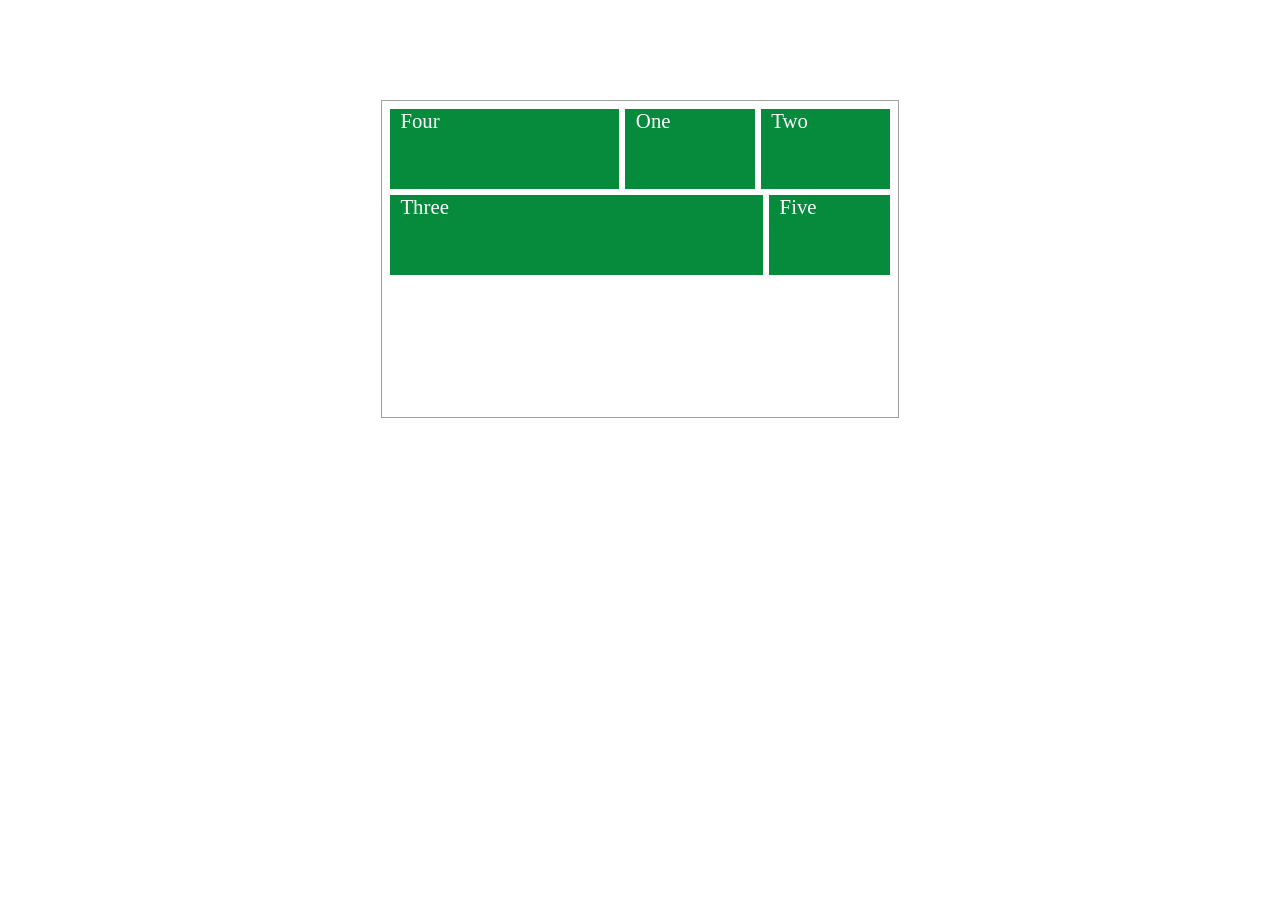
<file: Chapter 13. Flexbox/index.html>
<!DOCTYPE html>
<html lang="en">
	<head>
		<meta charset="UTF-8" />
		<meta name="viewport" content="width=device-width, initial-scale=1.0" />
		<title>Document</title>
    <link rel="stylesheet" href="style.css">
	</head>
	<body>

		<div class="container">
			<div class="item item-1">One</div>
			<div class="item item-2">Two</div>
			<div class="item item-3">Three</div>
			<div class="item item-4">Four</div>
			<div class="item item-5">Five</div>
		</div>
	</body>
</html>
</file>
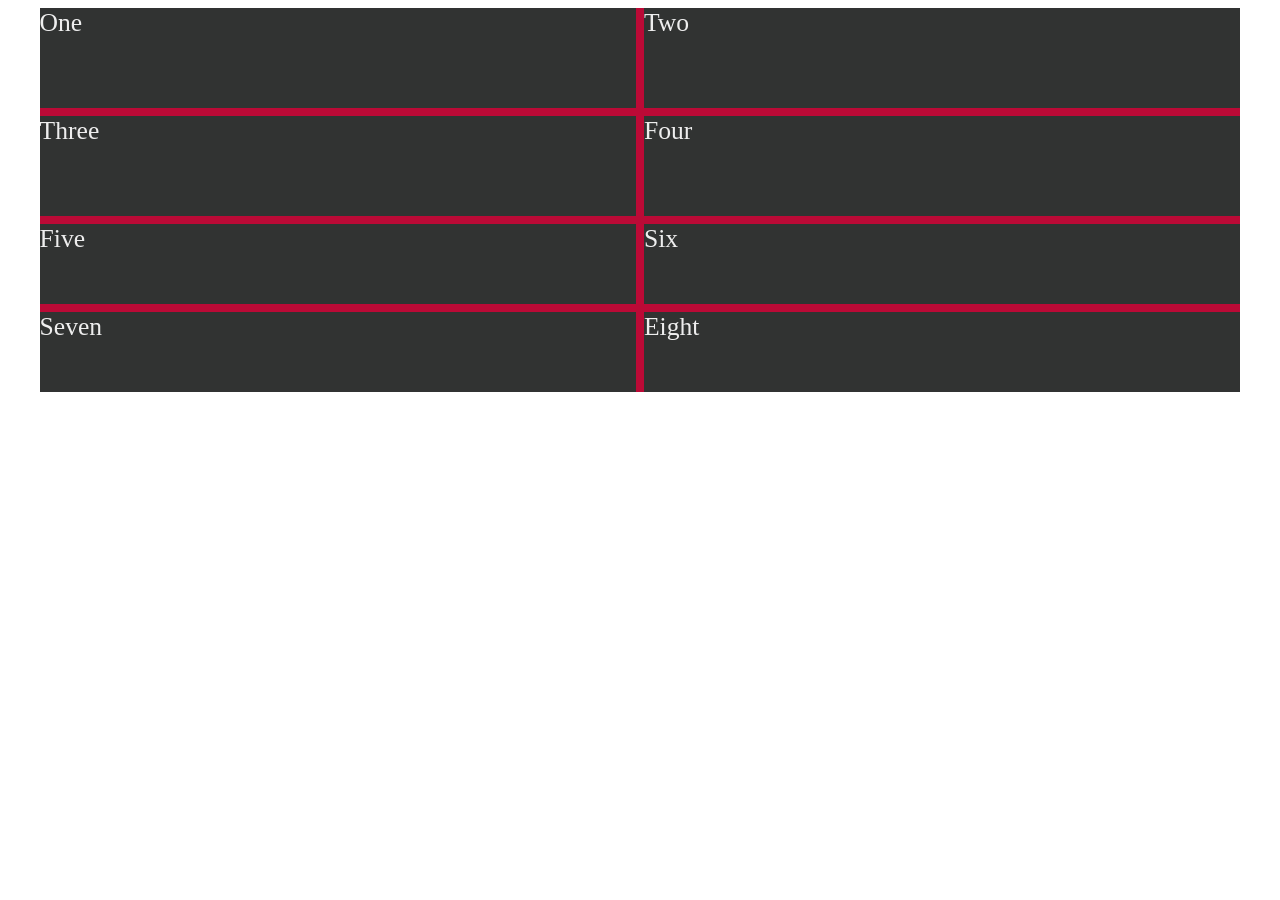
<file: Chapter 14. Grid/index.html>
<!DOCTYPE html>
<html lang="en">
	<head>
		<meta charset="UTF-8" />
		<meta name="viewport" content="width=device-width, initial-scale=1.0" />
		<title>Document</title>
		<link rel="stylesheet" href="style.css" />
	</head>
	<body>
		<div class="container">
			<div class="item item-1">One</div>
			<div class="item item-2">Two</div>
			<div class="item item-3">Three</div>
			<div class="item item-4">Four</div>
			<div class="item item-5">Five </div>
			<div class="item item-6">Six</div>
			<div class="item item-7">Seven</div>
			<div class="item item-8">Eight</div>
		</div>
	</body>
</html>
</file>
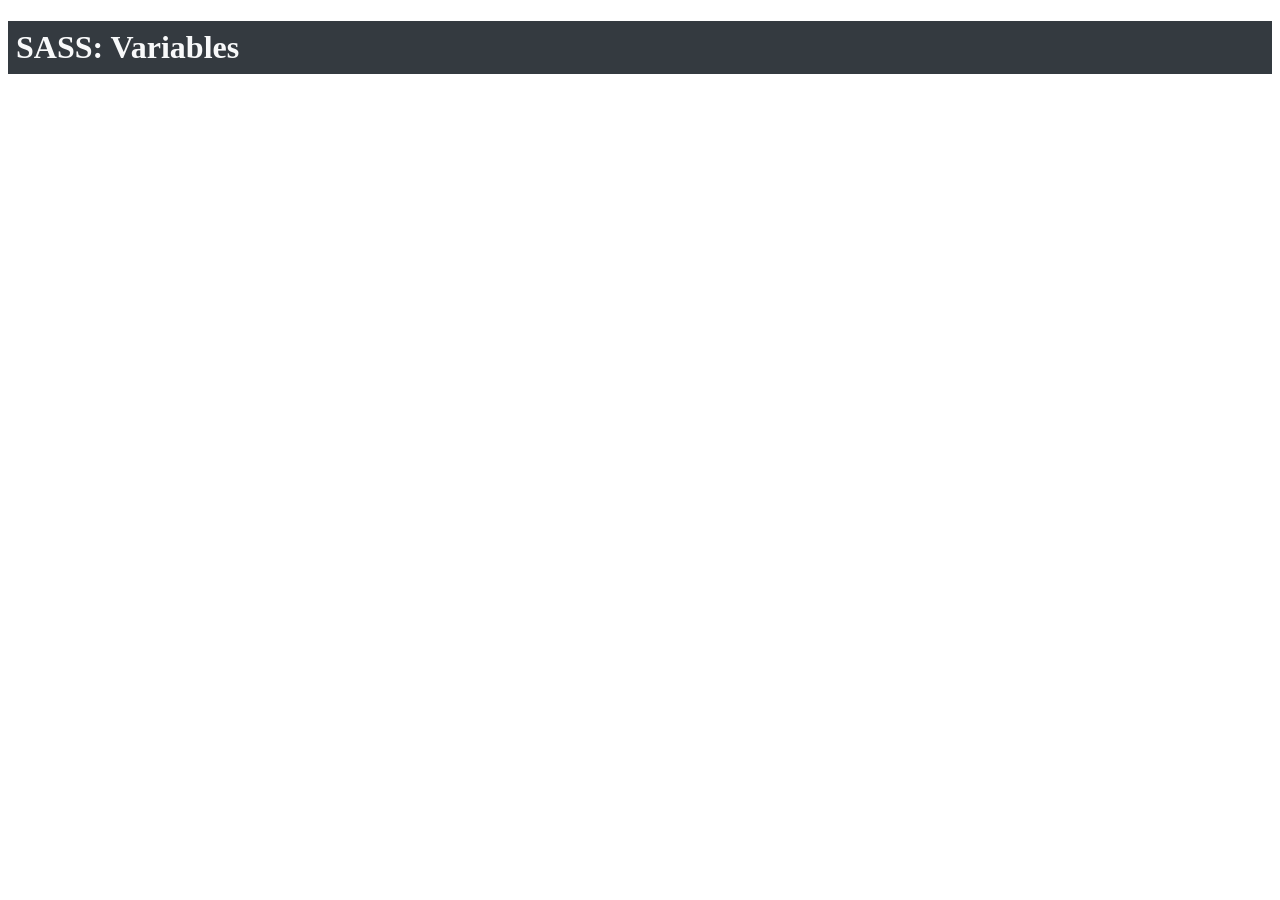
<file: Chapter of SASS/1. Variables/index.html>
<!DOCTYPE html>
<html lang="en">
	<head>
		<meta charset="UTF-8" />
		<meta name="viewport" content="width=device-width, initial-scale=1.0" />
		<title>Document</title>
		<link rel="stylesheet" href="style.css" />
	</head>
	<body>
		<h1>SASS: Variables</h1>
	</body>
</html>
</file>
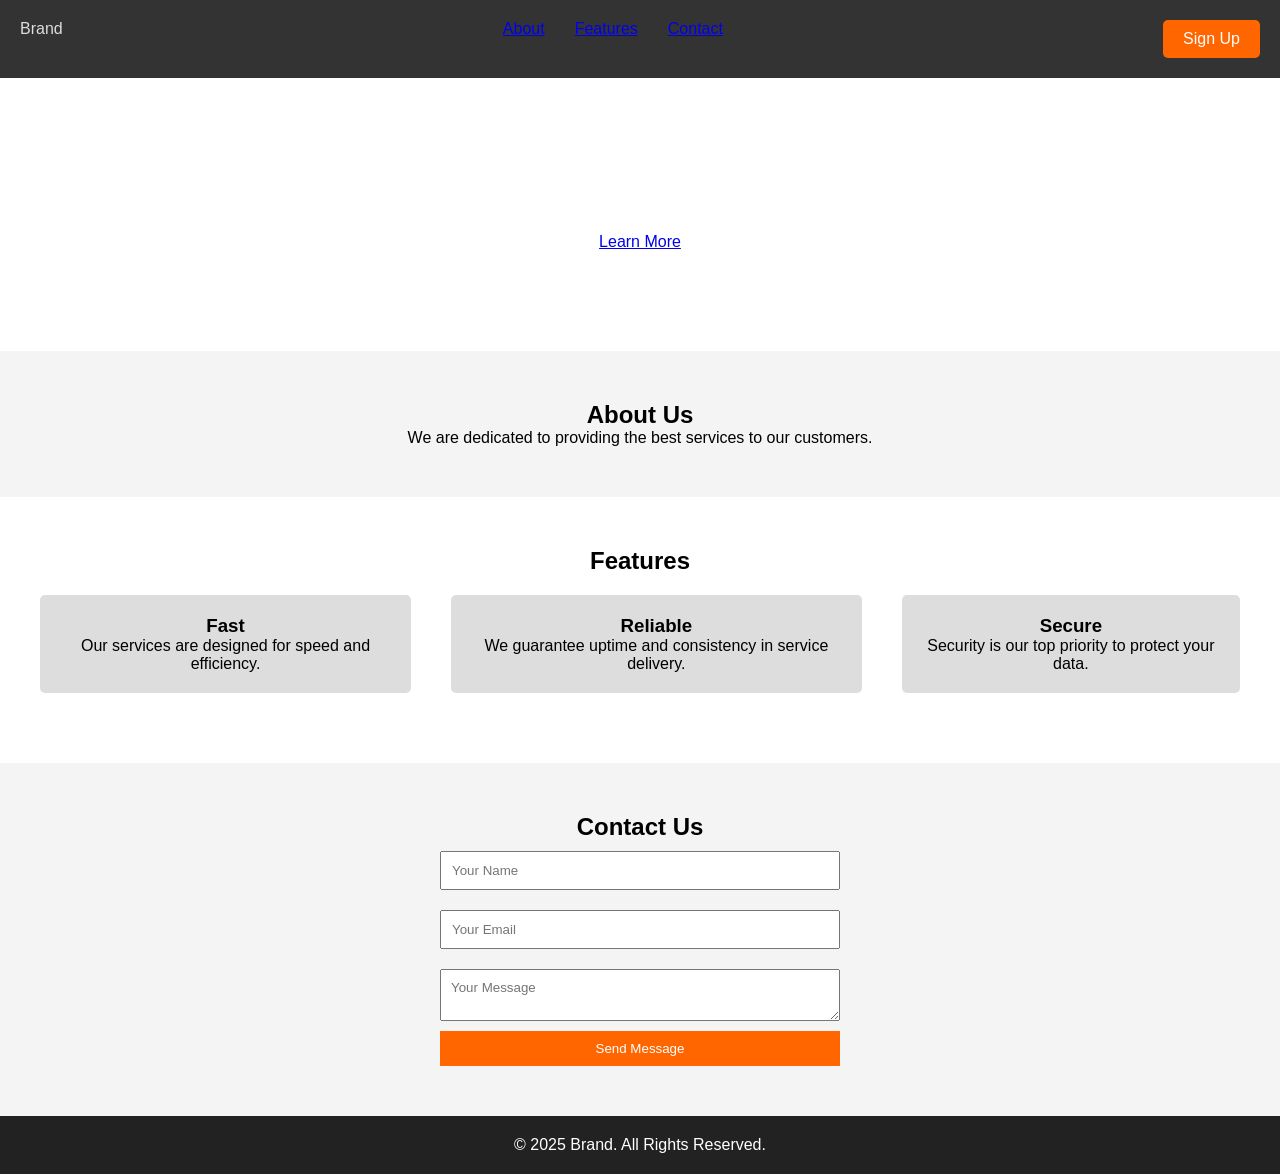
<file: Chapter of SASS/3. Import and Partials/index.html>
<!DOCTYPE html>
<html lang="en">
	<head>
		<meta charset="UTF-8" />
		<meta name="viewport" content="width=device-width, initial-scale=1.0" />
		<title>Landing Page</title>
		<link rel="stylesheet" href="style.css" />
	</head>
	<body>
		<!-- Navigation -->
		<nav class="navbar">
			<div class="logo">Brand</div>
			<ul class="nav-links">
				<li><a href="#about">About</a></li>
				<li><a href="#features">Features</a></li>
				<li><a href="#contact">Contact</a></li>
			</ul>
			<a href="#signup" class="cta-button">Sign Up</a>
		</nav>

		<!-- Hero Section -->
		<header class="hero">
			<div class="hero-content">
				<h1>Welcome to Our Website</h1>
				<p>Your journey to greatness starts here.</p>
				<a href="#learn-more" class="btn">Learn More</a>
			</div>
		</header>

		<!-- About Section -->
		<section id="about" class="about">
			<h2>About Us</h2>
			<p>
				We are dedicated to providing the best services to our
				customers.
			</p>
		</section>

		<!-- Features Section -->
		<section id="features" class="features">
			<h2>Features</h2>
			<div class="feature-list">
				<div class="feature">
					<h3>Fast</h3>
					<p>Our services are designed for speed and efficiency.</p>
				</div>
				<div class="feature">
					<h3>Reliable</h3>
					<p>
						We guarantee uptime and consistency in service delivery.
					</p>
				</div>
				<div class="feature">
					<h3>Secure</h3>
					<p>Security is our top priority to protect your data.</p>
				</div>
			</div>
		</section>

		<!-- Contact Section -->
		<section id="contact" class="contact">
			<h2>Contact Us</h2>
			<form>
				<input type="text" placeholder="Your Name" required />
				<input type="email" placeholder="Your Email" required />
				<textarea placeholder="Your Message" required></textarea>
				<button type="submit">Send Message</button>
			</form>
		</section>

		<!-- Footer Section -->
		<footer class="footer">
			<p>&copy; 2025 Brand. All Rights Reserved.</p>
		</footer>
	</body>
</html>
</file>
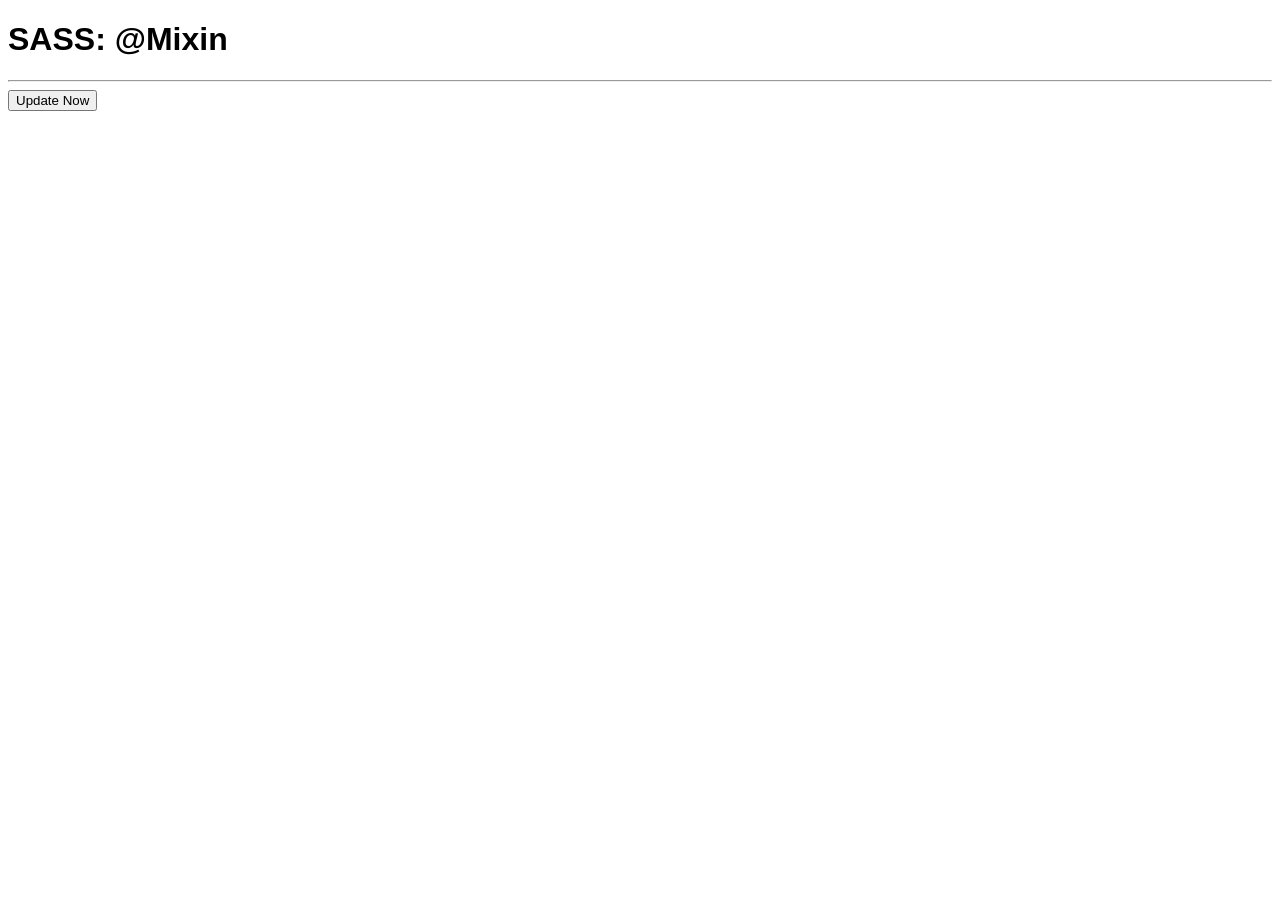
<file: Chapter of SASS/4. Mixins/index.html>
<!DOCTYPE html>
<html lang="en">
<head>
  <meta charset="UTF-8">
  <meta name="viewport" content="width=device-width, initial-scale=1.0">
  <title>Document</title>
  <link rel="stylesheet" href="style.css">
</head>
<body>

  <h1>SASS: @Mixin </h1>
  <hr>

  <button>Update Now</button>
  
</body>
</html>
</file>
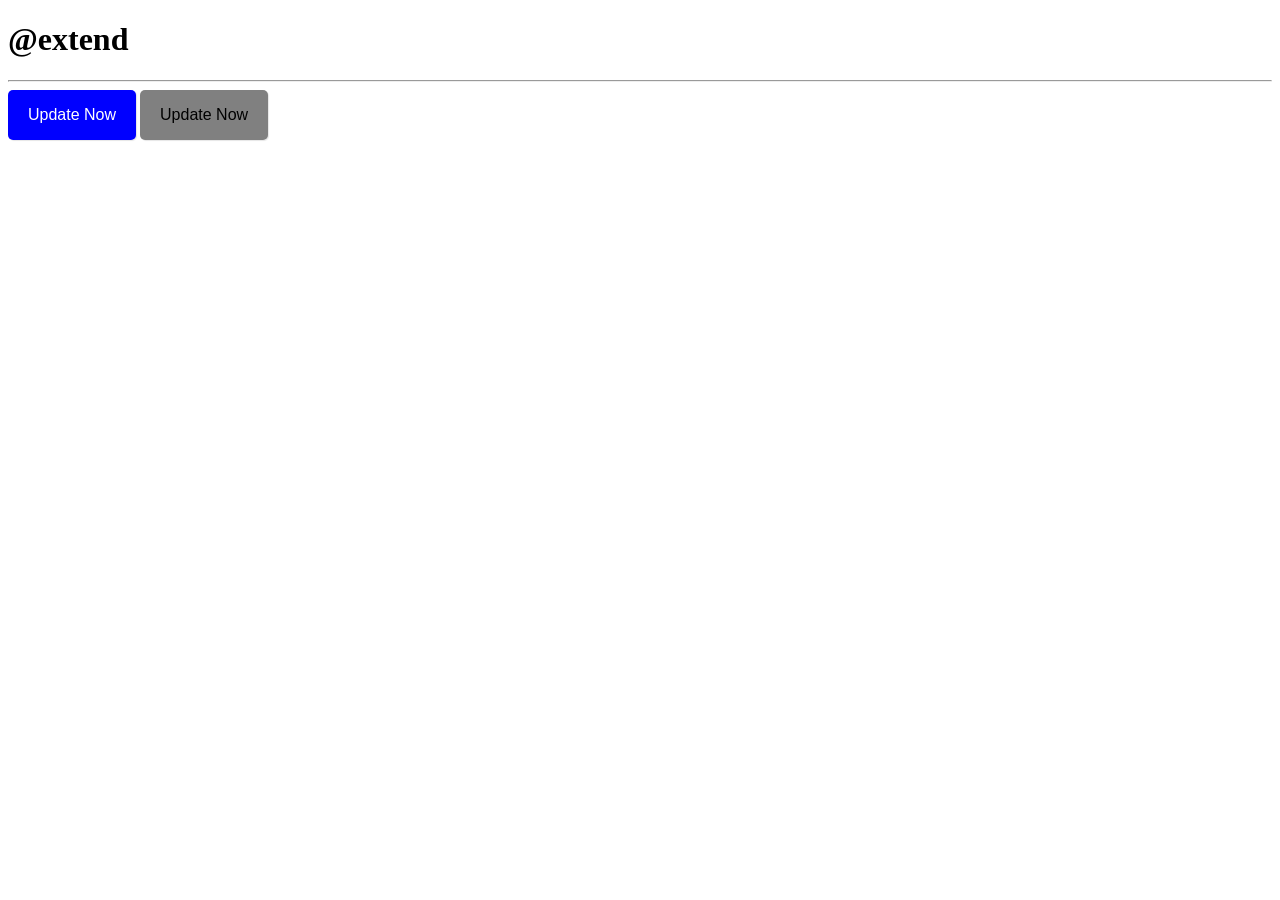
<file: Chapter of SASS/5. Extend/index.html>
<!DOCTYPE html>
<html lang="en">
<head>
  <meta charset="UTF-8">
  <meta name="viewport" content="width=device-width, initial-scale=1.0">
  <title>Document</title>
  <link rel="stylesheet" href="style.css">
</head>
<body>

  <h1>@extend </h1>
  <hr>

  <button class="button-primary">Update Now</button>
  <button class="button-secondary">Update Now</button>
  
</body>
</html>
</file>
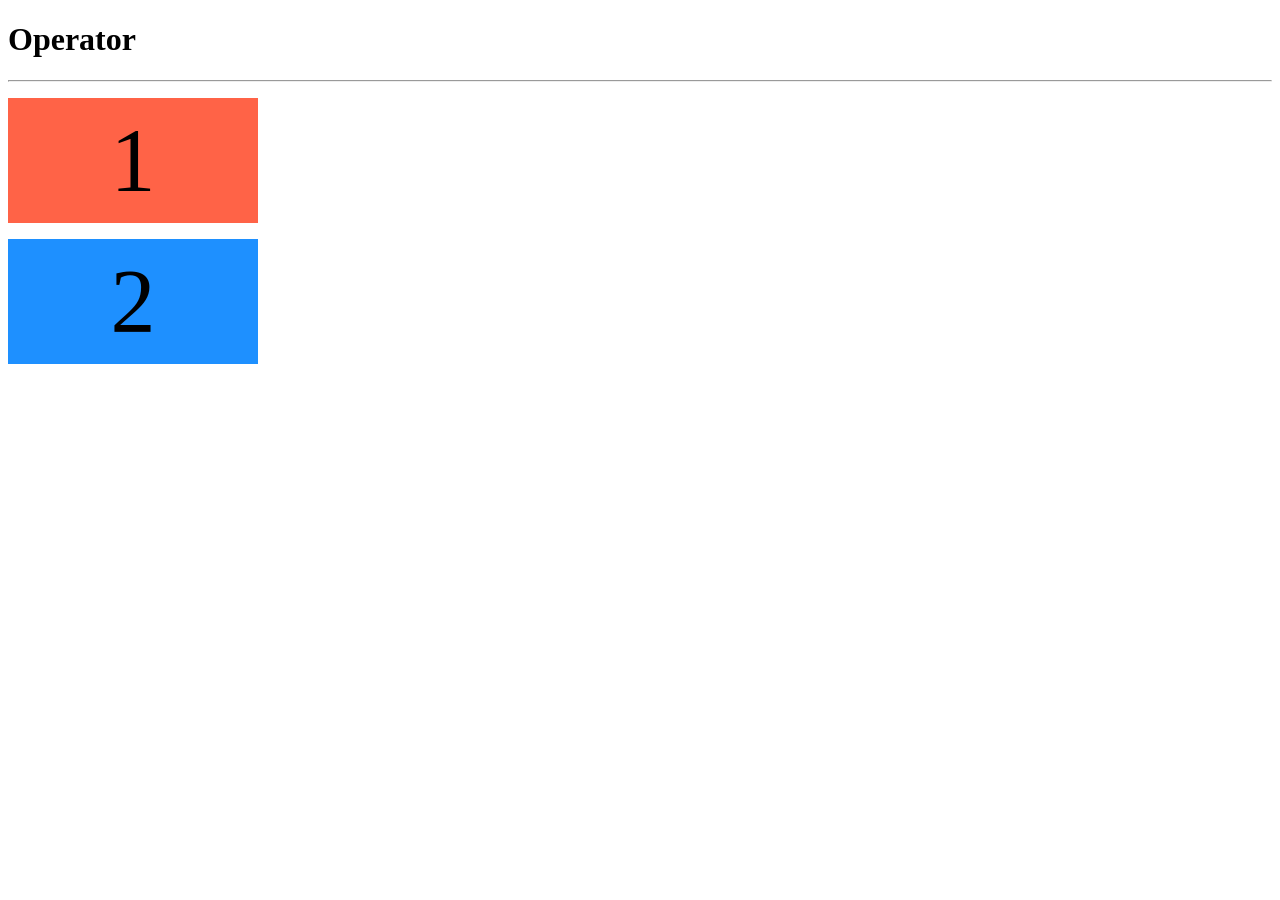
<file: Chapter of SASS/6. Operators/index.html>
<!DOCTYPE html>
<html lang="en">
<head>
  <meta charset="UTF-8">
  <meta name="viewport" content="width=device-width, initial-scale=1.0">
  <title>Document</title>
  <link rel="stylesheet" href="./scss/style.css">
</head>
<body>

  <h1>Operator</h1>
  <hr>

  <div class="box box-1">
    1
  </div>

  <div class="box box-2">
    2
  </div>

</body>
</html>
</file>
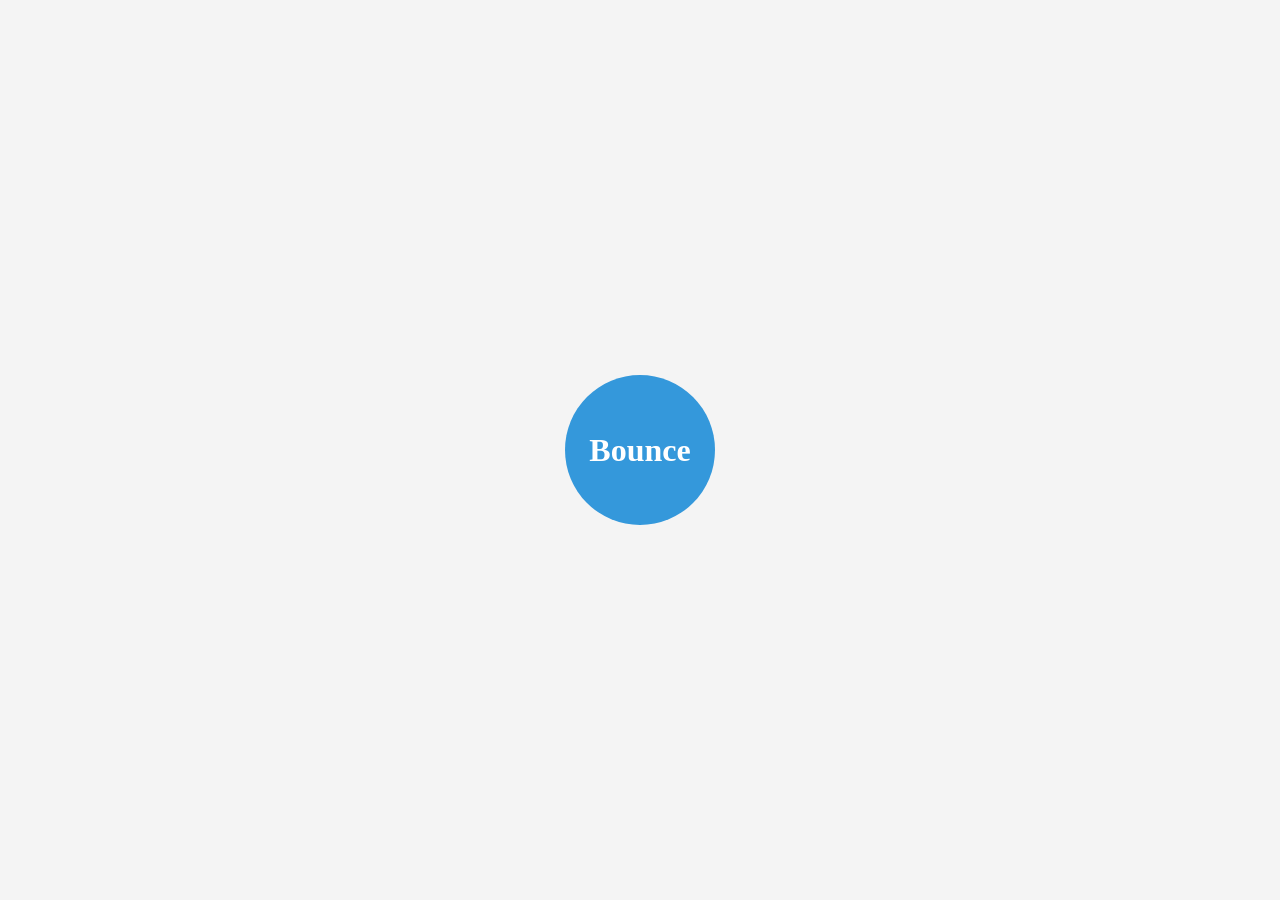
<file: Chapter of SASS/8. Function/index.html>
<!DOCTYPE html>
<html lang="en">
<head>
    <meta charset="UTF-8">
    <meta name="viewport" content="width=device-width, initial-scale=1.0">
    <title>SCSS Animation Effect</title>
    <link rel="stylesheet" href="style.css"> <!-- Link to the compiled CSS file -->
    <style>
        /* Adding some basic styles for layout */
        body {
            display: flex;
            justify-content: center;
            align-items: center;
            height: 100vh;
            background-color: #f4f4f4;
            margin: 0;
        }
    </style>
</head>
<body>

    <div class="bouncing-box">Bounce</div>

</body>
</html>
</file>
<file: Chapter 13. Flexbox/style.css>
/*FLEX-PROPERTIES

  🔹 display: flex;

  🔹 flex-direction: row / row-reverse / column / column-reverse;
  🔹 flex-wrap: nowrap / wrap / wrap-reverse;
  🔸 flex-flow: direction wrap; [short-hand]

  🔹 flex-grow: number; [use with child]
  🔹 flex-basis: units; [use with child, max-width]
  🔹 flex-shrink: number; [use with child]
  🔸 flex: grow shrink basis; [short-hand]

  🔹 justify-content: flex-start / flex-end / center / space-around / space-evenly / space-between;
  🔹 align-items: stretch / flex-start / flex-end / center / baseline / last baseline;
  🔹 align-content: stretch / flex-start / flex-end / center / space-around / space-evenly / space-between; [when multiple row]
  🔹 align-self: auto / flex-start / flex-end / center / stretch / baseline; [use with child]

  🔹 order: order-number;
  🔹 gap: units;
  🔹 margin: auto; [usefull for centering single element or floating elements]
*/

body {
  font-family: century;
  display: flex;
  justify-content: center;
  margin-top: 100px;
}

.container {
  width: 500px;
  height: 300px;
  padding: .5em;

  border: 1px solid rgba(13, 14, 13, 0.39);

  display: flex;
  flex-flow: row wrap;
  justify-content: space-between;
  align-items: baseline;
  align-content: first baseline;

  gap: .4em;

  .item {
    /* width: 200px; */
    height: 80px;
    padding-inline: .5em;

    font-size: 1.3em;
    background: rgba(6, 139, 61);
    color: #ffff;

    flex-basis: 100px;
    flex-grow: 1;
    flex-shrink: 1;
  }

  .item-4 {
    /* font-size: 4rem; */
    align-self: baseline;
    order: -1;
    /* flex-grow: 6; */
    flex-basis: 200px;
  }

  .item-5 {
    flex-grow: 0;
  }
}
</file>
<file: Chapter 14. Grid/style.css>
/*GRID-PROPERTIES

  display: grid;
  grid-template-columns: px, %, fr, repeat(), auto
  grid-template-rows: px, %, fr, repeat(), auto

  grid-row-start: 1;
  grid-row-end: 2;
  grid-row: 1 2; [short-hand]

  grid-column-start: 3;
  grid-column-end: 4;
  grid-column: 3 4; [short-hand]

  grid-column: 1 / span 3;
  grid-row: 2 / span 3;

  gap: units;

  grid-template-columns: [name-start] unit [name-end];
  grid-template-row: [name-start] unit [name-end];
  grid-row: name-start / name-end;
  grid-column: name-start 1 / name-end 3;

  grid-template-areas:
  "header header header"
  "nav main main"
  "nav footer footer";

  grid-area: area-name;

  minmax(min, max);
  max-content;
  min-content;
  auto-fill;
  auto-fit;
  fit-content(); [maxwidth]
  order;

  grid-auto-flow: column;
  grid-auto-rows: 80px;
  grid-auto-columns: .5fr;

  align-items: start / end / center / stretch;
  align-self: start / end / center / stretch;
  justify-items: start / end / center / stretch;
  justify-self: start / end / center / stretch;

  place-items: align-items justify-items; [short-hand]
  place-self: align-self  justify-self; [short-hand]

  align-content: stretch / start / end / center / space-around / space-evenly / space-between;
  justity-content: stretch / start / end / center / space-around / space-evenly / space-between;
  place-content: align-content  justity-content; [short-hand]

*/

.container {
  width: 95%;
  background-color: rgb(187, 10, 54);
  margin: auto;

  display: grid;

  grid-template-columns: repeat(2, 1fr);
  grid-template-rows: 100px 100px;

  grid-auto-rows: 80px;
  grid-auto-flow: row;
  grid-auto-columns: .5fr;

  gap: .5rem;

  .item {
    background: rgb(49, 51, 50);
    color: #eee;
    font-size: 1.6em;
  }
}
</file>
<file: Chapter of SASS/1. Variables/style.css>
h1 {
  color: #f8f9fa;
  background: #343a40;
  padding: 8px;
}
</file>
<file: Chapter of SASS/3. Import and Partials/style.css>
/* General Styles */
* {
  font-family: "Gill Sans", "Gill Sans MT", Calibri, "Trebuchet MS", sans-serif;
  margin: 0;
  padding: 0;
  box-sizing: border-box;
}

/* Hero Section */
.hero {
  background: url(https://images.unsplash.com/photo-1506748686214-e9df14d4d9d0?w=1600&h=900&fit=crop) no-repeat center center/cover;
  color: white;
  text-align: center;
  padding: 100px 20px;
}

.navbar {
  display: flex;
  justify-content: space-between;
  padding: 20px;
  background: rgba(0, 0, 0, 0.8);
  color: #ddd;
}

.nav-links {
  list-style: none;
  display: flex;
}

.nav-links li {
  margin: 0 15px;
}

.cta-button {
  background: #ff6600;
  color: white;
  padding: 10px 20px;
  text-decoration: none;
  border-radius: 5px;
}

/* About Section */
.about {
  text-align: center;
  padding: 50px 20px;
  background: #f4f4f4;
}

/* Features Section */
.features {
  text-align: center;
  padding: 50px 20px;
}

.feature-list {
  display: flex;
  justify-content: center;
}

.feature {
  margin: 20px;
  padding: 20px;
  background: #ddd;
  border-radius: 5px;
}

/* Contact Section */
.contact {
  text-align: center;
  padding: 50px 20px;
  background: #f4f4f4;
}

form {
  max-width: 400px;
  margin: auto;
  display: flex;
  flex-direction: column;
}

input,
textarea {
  margin: 10px 0;
  padding: 10px;
  width: 100%;
}

button {
  padding: 10px;
  background: #ff6600;
  color: white;
  border: none;
  cursor: pointer;
}

/* Footer Section */
.footer {
  text-align: center;
  padding: 20px;
  background: #222;
  color: white;
}
</file>
<file: Chapter of SASS/4. Mixins/style.css>
body {
  font-family: "Open Sans", sans-serif;
}

.button-primary {
  display: inline-block;
  background-color: #007bff;
  color: #fff;
  padding: 10px 20px;
  border: none;
  border-radius: 5px;
  cursor: pointer;
  font-size: 16px;
  text-align: center;
  transition: background-color 0.3s ease-in-out;
}
.button-primary:hover {
  background-color: #0062cc;
}
.button-primary:focus {
  outline: none;
  box-shadow: 0 0 5px rgba(0, 123, 255, 0.5);
}

.button-secondary {
  display: inline-block;
  background-color: #6c757d;
  color: #fff;
  padding: 10px 20px;
  border: none;
  border-radius: 5px;
  cursor: pointer;
  font-size: 16px;
  text-align: center;
  transition: background-color 0.3s ease-in-out;
}
.button-secondary:hover {
  background-color: #545b62;
}
.button-secondary:focus {
  outline: none;
  box-shadow: 0 0 5px rgba(108, 117, 125, 0.5);
}

.flex-container {
  display: flex;
  flex-direction: row;
  justify-content: center;
  align-items: center;
}
</file>
<file: Chapter of SASS/5. Extend/style.css>
.button-secondary, .button-primary {
  display: inline-block;
  padding: 16px 20px;
  font-size: 16px;
  text-align: center;
  border: none;
  border-radius: 5px;
  cursor: pointer;
  transition: background-color 0.3s ease-in-out;
  box-shadow: 1px 1px 1px rgba(0, 0, 0, 0.1);
}

.button-primary {
  background-color: blue;
  color: white;
}

.button-secondary {
  background-color: gray;
  color: black;
}
</file>
<file: Chapter of SASS/6. Operators/scss/style.css>
.box {
  width: 250px;
  height: 125px;
  background: seagreen;
  font-size: 90px;
  line-height: 125px;
  text-align: center;
  margin-top: 1rem;
}

.box-1 {
  background: tomato;
}

.box-2 {
  background: dodgerblue;
}
</file>
<file: Chapter of SASS/8. Function/style.css>
/* SCSS Animation with Variables, Mixins, Functions, and Conditional Logic */
@keyframes bounce {
  0%, 100% {
    transform: translateY(0);
  }
  50% {
    transform: translateY(-30px);
  }
}
.bouncing-box {
  width: 150px;
  height: 150px;
  background-color: #3498db;
  border-radius: 50%;
  display: flex;
  align-items: center;
  justify-content: center;
  color: white;
  font-size: 2rem;
  font-weight: bold;
  animation: bounce 2s infinite ease-in-out;
}
</file>
